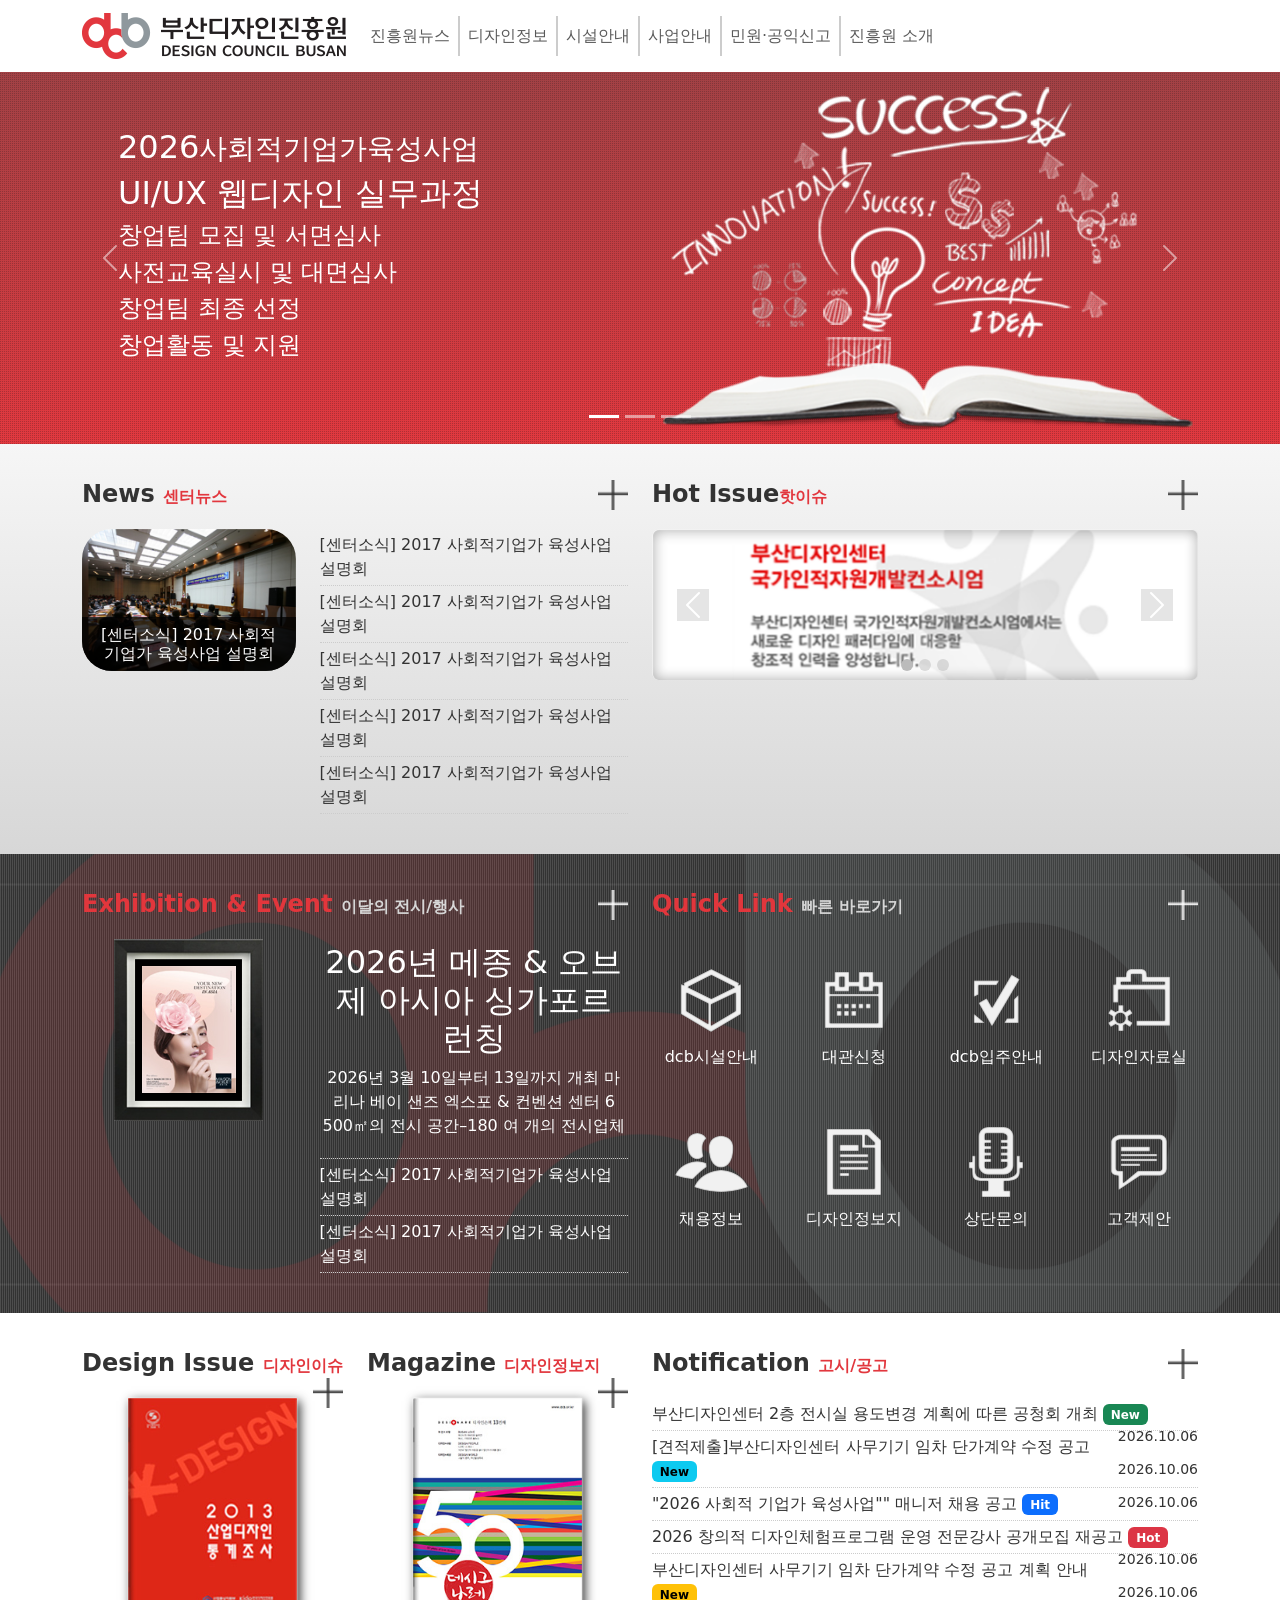
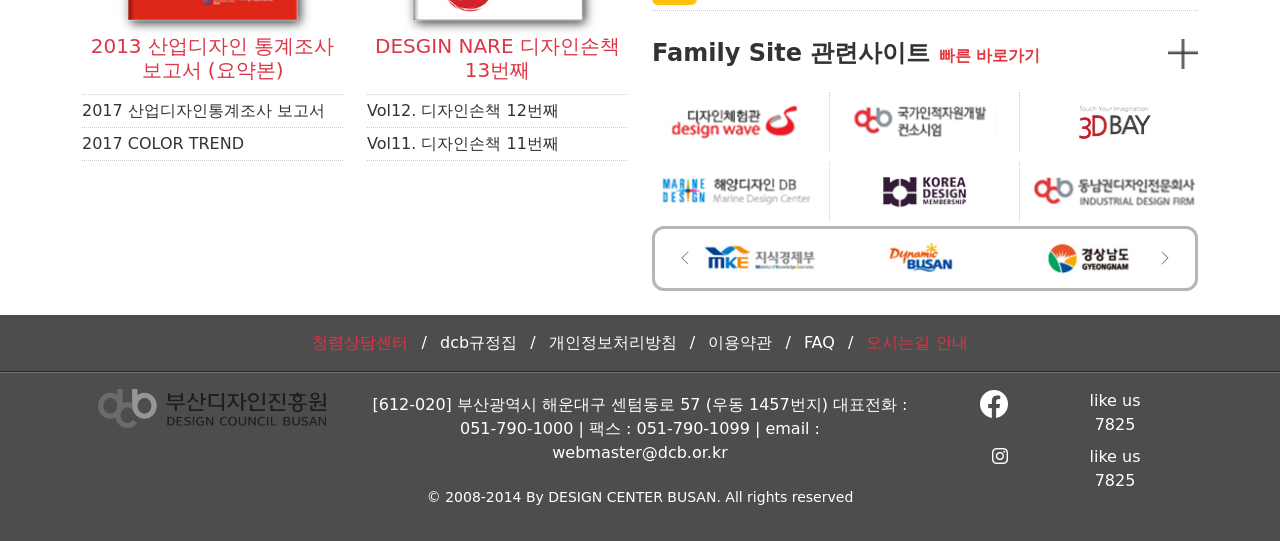
<file: index.html>
<!DOCTYPE html>
<html lang="en">
<head>
  <meta charset="UTF-8">
  <meta name="viewport" content="width=device-width, initial-scale=1.0">
  <title>HTML 기본구조</title>
  <link rel="stylesheet" href="css/bootstrap.min.css">
  <link rel="stylesheet" href="asset/bootstrap-icons/bootstrap-icons.min.css">
  <link rel="stylesheet" href="css/style.css">
</head>

<body>
  <div id="wrap">
    <header id="head">
      <nav class="navbar navbar-expand-lg">
        <div class="container">
          <a class="navbar-brand" href="/"><img src="img/logo.png" alt="부산디자인진흥원"></a>
          <button class="navbar-toggler" type="button" data-bs-toggle="collapse" data-bs-target="#head_nav" aria-controls="head_nav" aria-expanded="false" aria-label="Toggle navigation">
            <span class="navbar-toggler-icon"></span>
          </button>
          <div class="collapse navbar-collapse" id="head_nav">
            <ul class="navbar-nav me-auto mb-2 mb-lg-0">
              <li class="nav-item dropdown">
                <a class="nav-link dropdown-toggle" href="#" role="button" data-bs-toggle="dropdown" aria-expanded="false">
                 진흥원뉴스
                </a>
                <ul class="dropdown-menu">
                  <li><a class="dropdown-item" href="#">고시/공고</a></li>
                  <li><a class="dropdown-item" href="#">유관기관 고시공고</a></li>
                  <li><a class="dropdown-item" href="#">진흥원소식</a></li>
                  <li><a class="dropdown-item" href="#">진흥원포토</a></li>
                  <li><a class="dropdown-item" href="#">글로벌허브 디자인 자산 확충</a></li>
                </ul>
              </li>
              <li class="nav-item dropdown">
                <a class="nav-link dropdown-toggle" href="#" role="button" data-bs-toggle="dropdown" aria-expanded="false">
                 디자인정보
                </a>
                <ul class="dropdown-menu">
                  <li><a class="dropdown-item" href="#">진흥원발간자료</a></li>
                  <li><a class="dropdown-item" href="#">디자인진로체험</a></li>
                  <li><a class="dropdown-item" href="#">동남권디자인전문회사</a></li>
                  <li><a class="dropdown-item" href="#">디자인컨설팅</a></li>
                </ul>
              </li>
              <li class="nav-item dropdown">
                <a class="nav-link dropdown-toggle" href="#" role="button" data-bs-toggle="dropdown" aria-expanded="false">
                 시설안내
                </a>
                <ul class="dropdown-menu">
                  <li><a class="dropdown-item" href="#">대관시설안내</a></li>
                  <li><a class="dropdown-item" href="#">대관요금안내</a></li>
                  <li><a class="dropdown-item" href="#">대관현황</a></li>
                  <li><a class="dropdown-item" href="#">대관신청</a></li>
                  <li><a class="dropdown-item" href="#">입주안내</a></li>
                  <li><a class="dropdown-item" href="#">임주기업안내</a></li>
                  <li><a class="dropdown-item" href="#">층별안내</a></li>
                  <li><a class="dropdown-item" href="#">주차안내</a></li>
                </ul>
              </li>
              <li class="nav-item dropdown">
                <a class="nav-link dropdown-toggle" href="#" role="button" data-bs-toggle="dropdown" aria-expanded="false">
                 사업안내
                </a>
                <ul class="dropdown-menu">
                  <li><a class="dropdown-item" href="#">사업종합안내</a></li>
                  <li><a class="dropdown-item" href="#">부산디자인 융합산업 세계화</a></li>
                  <li><a class="dropdown-item" href="#">세계디자인수도 부산 리더십</a></li>
                  <li><a class="dropdown-item" href="#">차세대 디자인산업 수도</a></li>
                  <li><a class="dropdown-item" href="#">글로벌허브 디자인 자산 확충</a></li>
                </ul>
              </li>
              <li class="nav-item dropdown">
                <a class="nav-link dropdown-toggle" href="#" role="button" data-bs-toggle="dropdown" aria-expanded="false">
                 민원·공익신고
                </a>
                <ul class="dropdown-menu">
                  <li><a class="dropdown-item" href="#">부패·공익신고</a></li>
                  <li><a class="dropdown-item" href="#">상담문의</a></li>
                  <li><a class="dropdown-item" href="#">청렴윤리경영</a></li>
                  <li><a class="dropdown-item" href="#">고객만족경영</a></li>
                </ul>
              </li>
              <li class="nav-item dropdown">
                <a class="nav-link dropdown-toggle" href="#" role="button" data-bs-toggle="dropdown" aria-expanded="false">
                 진흥원 소개
                </a>
                <ul class="dropdown-menu">
                  <li><a class="dropdown-item" href="#">인사말</a></li>
                  <li><a class="dropdown-item" href="#">비전</a></li>
                  <li><a class="dropdown-item" href="#">주요연혁</a></li>
                  <li><a class="dropdown-item" href="#">조직구성</a></li>
                  <li><a class="dropdown-item" href="#">인권경영</a></li>
                  <li><a class="dropdown-item" href="#">클린경영</a></li>
                  <li><a class="dropdown-item" href="#">찾아오시는길</a></li>
                </ul>
              </li>
            </ul>
          </div>
        </div>
      </nav>
    </header>
    <main id="contents">
      <section class="main01">
        <div class="container">
          <div id="main_img" class="carousel slide">
            <div class="carousel-indicators">
              <button type="button" data-bs-target="#main_img" data-bs-slide-to="0" class="active" aria-current="true" aria-label="Slide 1"></button>
              <button type="button" data-bs-target="#main_img" data-bs-slide-to="1" aria-label="Slide 2"></button>
              <button type="button" data-bs-target="#main_img" data-bs-slide-to="2" aria-label="Slide 3"></button>
            </div>
            <div class="carousel-inner">
              <div class="carousel-item active">
                <div class="row">
                  <div class="col-sm-6 text-white p-5">
                    <h2 class="my-2">2026<small>사회적기업가육성사업</small></h2>
                    <h2>UI/UX 웹디자인 실무과정</h2>
                    <div class="d-none d-sm-block">
                      <h4>창업팀 모집 및 서면심사</h4>
                      <h4>사전교육실시 및 대면심사</h4>
                      <h4>창업팀 최종 선정</h4>
                      <h4>창업활동 및 지원</h4>
                    </div>
                  </div>
                  <div class="col-sm-6">
                    <img src="img/01_main_img_01.png" alt="2026 UI/UX 웹디자인 실무과정 이미지">
                  </div>
                </div>
              </div>
              <div class="carousel-item">
                <div class="row">
                  <div class="col-sm-6 text-white p-5">
                    <h2 class="my-2">2027<small>사회적기업가육성사업</small></h2>
                    <h2>UI/UX 웹디자인 실무과정</h2>
                    <h4>창업팀 모집 및 서면심사</h4>
                    <h4>사전교육실시 및 대면심사</h4>
                    <h4>창업팀 최종 선정</h4>
                    <h4>창업활동 및 지원</h4>
                  </div>
                  <div class="col-sm-6">
                    <img src="img/01_main_img_01.png" alt="2027 UI/UX 웹디자인 실무과정 이미지">
                  </div>
                </div>
              </div>
              <div class="carousel-item">
                <div class="row">
                  <div class="col-sm-6 text-white p-5">
                    <h2 class="my-2">2028<small>사회적기업가육성사업</small></h2>
                    <h2>UI/UX 웹디자인 실무과정</h2>
                    <h4>창업팀 모집 및 서면심사</h4>
                    <h4>사전교육실시 및 대면심사</h4>
                    <h4>창업팀 최종 선정</h4>
                    <h4>창업활동 및 지원</h4>
                  </div>
                  <div class="col-sm-6">
                    <img src="img/01_main_img_01.png" alt="2028 UI/UX 웹디자인 실무과정 이미지">
                  </div>
                </div>
              </div>
            </div>
            <button class="carousel-control-prev" type="button" data-bs-target="#main_img" data-bs-slide="prev">
              <span class="carousel-control-prev-icon" aria-hidden="true"></span>
              <span class="visually-hidden">Previous</span>
            </button>
            <button class="carousel-control-next" type="button" data-bs-target="#main_img" data-bs-slide="next">
              <span class="carousel-control-next-icon" aria-hidden="true"></span>
              <span class="visually-hidden">Next</span>
            </button>
          </div>
        </div>
      </section>

      <section class="main02">
        <div class="container">
          <div class="row">
            <div class="col-12 col-md-6">
              <h3 class="main_title">
                News <small>센터뉴스</small>
                <a href="#"> <img src="img/more.png" alt="더보기"></a>
              </h3>
              <div class="row">
                <div class="col-sm-5">
                  <div class="bbs_img mb-3 mb-ms-0">
                    <img src="img/02_bbs_img.jpg" alt="센터뉴스사진">
                    <h4>[센터소식] 2017 사회적기업가 육성사업 설명회</h4>
                  </div>
                </div>
                <div class="col-sm-7">
                  <ul class="list-unstyled bbs_list">
                    <li>
                      <a href="#">[센터소식] 2017 사회적기업가 육성사업 설명회</a>
                    </li>
                    <li>
                      <a href="#">[센터소식] 2017 사회적기업가 육성사업 설명회</a>
                    </li>
                    <li>
                      <a href="#">[센터소식] 2017 사회적기업가 육성사업 설명회</a>
                    </li>
                    <li>
                      <a href="#">[센터소식] 2017 사회적기업가 육성사업 설명회</a>
                    </li>
                    <li>
                      <a href="#">[센터소식] 2017 사회적기업가 육성사업 설명회</a>
                    </li>
                  </ul>
                </div>
              </div>
            </div>
            <div class="col-12 col-md-6">
              <h3 class="main_title">
                Hot Issue<small>핫이슈</small>
                <a href="#"> <img src="img/more.png" alt="더보기"></a>
              </h3>
              <!--핫이슈캐러셀-->
              <div id="main_hot" class="carousel slide">
                <div class="carousel-indicators">
                  <button type="button" data-bs-target="#main_hot" data-bs-slide-to="0" class="active" aria-current="true" aria-label="Slide 1"></button>
                  <button type="button" data-bs-target="#main_hot" data-bs-slide-to="1" aria-label="Slide 2"></button>
                  <button type="button" data-bs-target="#main_hot" data-bs-slide-to="2" aria-label="Slide 3"></button>
                </div>
                <div class="carousel-inner">
                  <div class="carousel-item active">
                    <img src="img/02_hot_01.png" alt="핫이슈1">
                  </div>
                  <div class="carousel-item">
                    <img src="img/02_hot_01.png" alt="핫이슈2">
                  </div>
                  <div class="carousel-item">
                    <img src="img/02_hot_01.png" alt="핫이슈3">
                  </div>
                <button class="carousel-control-prev" type="button" data-bs-target="#main_hot" data-bs-slide="prev">
                  <span class="carousel-control-prev-icon" aria-hidden="true"></span>
                  <span class="visually-hidden">Previous</span>
                </button>
                <button class="carousel-control-next" type="button" data-bs-target="#main_hot" data-bs-slide="next">
                  <span class="carousel-control-next-icon" aria-hidden="true"></span>
                  <span class="visually-hidden">Next</span>
                </button>
                </div>
              </div>
              <!--핫이슈캐러셀-->
          </div>
        </div>
      </section>

      <section class="main03">
        <div class="container">
          <div class="row">
            <div class="col-sm-6">
              <h3 class="main_title reverse" >
                Exhibition & Event <small>이달의 전시/행사</small>
                <a href="#"> <img src="img/more.png" alt="더보기"></a>
              </h3>
              <div class="row">
                <div class="col-sm-5">
                  <div class="poster">
                    <img src="img/03_poster_img.jpg" alt="전시행사">
                  </div>
                </div>
                <div class="col-sm-7">
                  <ul class="list-unstyled bbs_list">
                    <li>
                      <a href="#" class="text-center">
                        <h2>2026년 메종 & 오브제 아시아 싱가포르 런칭</h2>
                        <p>
                          2026년 3월 10일부터 13일까지 개최 
                          마리나 베이 샌즈 엑스포 & 컨벤션 센터 
                          6 500㎡의 전시 공간–180 여 개의 전시업체 
                        </p>                       
                      </a>
                    </li>
                    <li>
                      <a href="#">[센터소식] 2017 사회적기업가 육성사업 설명회</a>
                    </li>
                    <li>
                      <a href="#">[센터소식] 2017 사회적기업가 육성사업 설명회</a>
                    </li>
                    
                  </ul>
                </div>
              </div>
            </div>
            <div class="col-sm-6">
              <h3 class="main_title reverse">
               Quick Link <small>빠른 바로가기</small>
                <a href="#"> <img src="img/more.png" alt="더보기"></a>
              </h3>
              <div class="row main_quick">
                <div class="col-4 col-sm-3">
                  <a href="#">
                    <img src="img/03_icon_01.png" alt="바로가기1">
                    <p>dcb시설안내</p>
                  </a>
                </div>
                <div class="col-4 col-sm-3">
                  <a href="#">
                    <img src="img/03_icon_02.png" alt="바로가기2">
                    <p>대관신청</p>
                  </a>
                </div>
                <div class="col-4 col-sm-3">
                  <a href="#">
                    <img src="img/03_icon_03.png" alt="바로가기3">
                    <p>dcb입주안내</p>
                  </a>
                </div>
                <div class="col-4 col-sm-3">
                  <a href="#">
                    <img src="img/03_icon_04.png" alt="바로가기4">
                    <p>디자인자료실</p>
                  </a>
                </div>
                <div class="col-4 col-sm-3">
                  <a href="#">
                    <img src="img/03_icon_05.png" alt="바로가기5">
                    <p>채용정보</p>
                  </a>
                </div>
                <div class="col-4 col-sm-3">
                  <a href="#">
                    <img src="img/03_icon_06.png" alt="바로가기6">
                    <p>디자인정보지</p>
                  </a>
                </div>
                <div class="col-4 col-sm-3 offset-2 offset-sm-0">
                  <a href="#">
                    <img src="img/03_icon_07.png" alt="바로가기7">
                    <p>상단문의</p>
                  </a>
                </div>
                <div class="col-4 col-sm-3">
                  <a href="#">
                    <img src="img/03_icon_08.png" alt="바로가기8">
                    <p>고객제안</p>
                  </a>
                </div>
              </div>
            </div>
          </div>
        </div>
      </section>

      <section class="main04">
        <div class="container">
          <div class="row">
            <div class="col-12 col-sm-6 col-md-3">
              <h3 class="main_title">
                Design Issue  <small>디자인이슈</small>
                <a href="#"> <img src="img/more.png" alt="더보기"></a>
              </h3>
              <div class="book mx-auto">
                <img src="img/04_book_01.jpg" class="w-100" alt="디자인이슈">
              </div>
              <ul class="list-unstyled bbs_list mt-auto mb-0">
                <li>
                  <a href="#" class="text-center">
                   <h4 class="h5 text-danger">2013 산업디자인 통계조사 보고서 (요약본)</h4>                   
                  </a>
                </li> 
                <li>
                  <a href="#">2017 산업디자인통계조사 보고서 </a>
                </li>
                <li>
                  <a href="#">2017 COLOR TREND</a>
                </li>
              </ul>
            </div>
            <div class="col-12 col-sm-6 col-md-3">
              <h3 class="main_title">
               Magazine  <small>디자인정보지</small>
                <a href="#"> <img src="img/more.png" alt="더보기"></a>
              </h3>
              <div class="book mx-auto">
                <img src="img/04_book_02.jpg" class="w-100" alt="디자인이슈">
              </div>
              <ul class="list-unstyled bbs_list mt-auto mb-0">
                <li>
                  <a href="#" class="text-center">
                   <h4 class="h5 text-danger">DESGIN NARE 디자인손책 13번째 </h4>                   
                  </a>
                </li>
                <li>
                  <a href="#">Vol12. 디자인손책 12번째  </a>
                </li>
                <li>
                  <a href="#">Vol11. 디자인손책 11번째 </a>
                </li>
              </ul>
            </div>
            <div class="col-12 col-sm-12 col-md-6">
                <h3 class="main_title">
                Notification  <small>고시/공고</small>
                  <a href="#"> <img src="img/more.png" alt="더보기"></a>
                </h3>
                <ul class="list-unstyled bbs_list">
                  <li>
                    <a href="#">부산디자인센터 2층 전시실 용도변경 계획에 따른 공청회 개최</a>
                    <span class="badge text-bg-success">New</span>
                    <small class="float-end">2026.10.06</small>
                  </li>
                  <li>
                    <a href="#">[견적제출]부산디자인센터 사무기기 임차 단가계약 수정 공고</a>
                    <span class="badge text-bg-info">New</span>
                    <small class="float-end">2026.10.06</small>
                  </li>
                  <li>
                    <a href="#">"2026 사회적 기업가 육성사업"" 매니저 채용 공고</a>
                    <span class="badge text-bg-primary">Hit</span>
                    <small class="float-end">2026.10.06</small>
                  </li>
                  <li>
                    <a href="#">2026 창의적 디자인체험프로그램 운영 전문강사 공개모집 재공고</a>
                    <span class="badge text-bg-danger">Hot</span>
                    <small class="float-end">2026.10.06</small>
                  </li>
                  <li>
                    <a href="#">부산디자인센터 사무기기 임차 단가계약 수정 공고 계획 안내</a>
                    <span class="badge text-bg-warning">New</span>
                    <small class="float-end">2026.10.06</small>
                  </li>
                </ul>
                <h3 class="main_title">
                Family Site 관련사이트 <small>빠른 바로가기</small>
                  <a href="#"> <img src="img/more.png" alt="더보기"></a>
                </h3>
                <div class="row site_list">
                  <div class="col-6 col-sm-4">
                    <a href="#" target="_blank">
                    <img src="img/04_site_01.png" alt="사이트1">
                    </a>
                  </div>
                  <div class="col-6 col-sm-4">
                    <a href="#" target="_blank">
                    <img src="img/04_site_02.png" alt="사이트2">
                    </a>
                  </div>
                  <div class="col-6 col-sm-4">
                    <a href="#" target="_blank">
                    <img src="img/04_site_03.png" alt="사이트3">
                    </a>
                  </div>
                  <div class="col-6 col-sm-4">
                    <a href="#" target="_blank">
                    <img src="img/04_site_04.png" alt="사이트4">
                    </a>
                  </div>
                  <div class="col-6 col-sm-4">
                    <a href="#" target="_blank">
                    <img src="img/04_site_05.png" alt="사이트5">
                    </a>
                  </div>
                  <div class="col-6 col-sm-4">
                    <a href="#" target="_blank">
                    <img src="img/04_site_06.png" alt="사이트6">
                    </a>
                  </div>
                </div>
              <!--배너시작-->
              <div id="main_banner" class="carousel slide" data-bs-theme="dark">
                <div class="carousel-inner">
                  <div class="carousel-item active">
                    <div class="row">
                      <div class="col-4">
                        <a href="#" target="_blank"><img src="img/04_link_01.jpg" alt="배너1"></a>
                      </div>
                      <div class="col-4">
                        <a href="#" target="_blank"><img src="img/04_link_02.jpg" alt="배너2"></a>
                      </div>
                      <div class="col-4">
                        <a href="#" target="_blank"><img src="img/04_link_03.jpg" alt="배너3"></a>
                      </div>
                    </div>
                  </div>
                  <div class="carousel-item">
                    <div class="row">
                      <div class="col-4">
                        <a href="#" target="_blank"><img src="img/04_link_02.jpg" alt="배너2"></a>
                      </div>
                      <div class="col-4">
                        <a href="#" target="_blank"><img src="img/04_link_03.jpg" alt="배너3"></a>
                      </div>
                      <div class="col-4">
                        <a href="#" target="_blank"><img src="img/04_link_01.jpg" alt="배너1"></a>
                      </div>
                    </div>
                  </div>
                  <div class="carousel-item">
                    <div class="row">
                      <div class="col-4">
                        <a href="#" target="_blank"><img src="img/04_link_03.jpg" alt="배너3"></a>
                      </div>
                      <div class="col-4">
                        <a href="#" target="_blank"><img src="img/04_link_01.jpg" alt="배너1"></a>
                      </div>
                      <div class="col-4">
                        <a href="#" target="_blank"><img src="img/04_link_02.jpg" alt="배너2"></a>
                      </div>
                    </div>
                  </div>
                  <button class="carousel-control-prev" type="button" data-bs-target="#main_banner" data-bs-slide="prev">
                    <span class="carousel-control-prev-icon" aria-hidden="true"></span>
                    <span class="visually-hidden">Previous</span>
                  </button>
                  <button class="carousel-control-next" type="button" data-bs-target="#main_banner" data-bs-slide="next">
                  <span class="carousel-control-next-icon" aria-hidden="true"></span>
                  <span class="visually-hidden">Next</span>
                  </button>
                </div>
              </div> 
              <!--배너종료-->
            </div>
          </div>
        </div>
      </section>

      </main>
    <footer id="foot">
      <div class="foot_link py-1 py-sm-3">
        <div class="container text-center">
          <ul class="list-inline mb-0">
            <li class="list-inline-item">
              <a href="#" class="text-danger">청렴상담센터</a> 
            </li>
            <li class="list-inline-item">/</li>
            <li class="list-inline-item">
              <a href="#"class="text-white">dcb규정집</a> 
            </li>
            <li class="list-inline-item">/</li>
            <li class="list-inline-item">
              <a href="#"class="text-white">개인정보처리방침</a> 
            </li>
            <li class="list-inline-item">/</li>
            <li class="list-inline-item">
              <a href="#"class="text-white">이용약관</a> 
            </li>
            <li class="list-inline-item">/</li>
            <li class="list-inline-item">
              <a href="#"class="text-white">FAQ</a> 
            </li>
            <li class="list-inline-item">/</li>
            <li class="list-inline-item">
              <a href="#"class="text-danger">오시는길 안내</a> 
            </li>
          </ul>
        </div>
      </div>
      <div class="foot_copy py-3">
        <div class="container">
          <div class="row text-center test-sm-start">
            <div class="col-12 col-md-3">
              <img src="img/logo_foot.png" alt="부산디자인진흥원">
            </div>
            <div class="col-12 col-md-6">
              <p class="p-1 p=sm-2 p=md=3">
                [612-020] 부산광역시 해운대구 센텀동로 57<br class="d-sm-none"> (우동 1457번지)
                <br class="d-sm-none">
                대표전화 : 051-790-1000 <br class="d-sm-none">
                <span class="d-none d-sm-inline">|</span> 
                팩스 : 051-790-1099<br class="d-sm-none">
                <span class="d-none d-sm-inline">|</span> 
                email : webmaster@dcb.or.kr 
              </p>
              <p><small> © 2008-2014 By DESIGN CENTER BUSAN.<br class="d-sm-none"> All rights reserved</small></p>
            </div>
            <div class="col-12 col-md-3">
              <dl class="row sns">
                <dt class="col-2 col-sm-4 h3 text-end">
                  <i class= "bi bi-facebook"></i>
                </dt>
                <dd class="col-4 col-sm-8 test-start">
                  like us <br><span class="sns_count">7825</span>
                </dd>
                <dt class="col-2 col-sm-4 text-end">
                  <i class= "bi bi-instagram "></i>
                </dt>
                <dd class="col-4 col-sm-8 test-start">
                  like us <br><span class="sns_count">7825</span>
                </dd>
              </dl>
            </div>
          </div>
        </div>
      </div>

      
    </footer>

  </div>
  <script src="/js/bootstrap.bundle.min.js"></script>
</body>
</html>
</file>
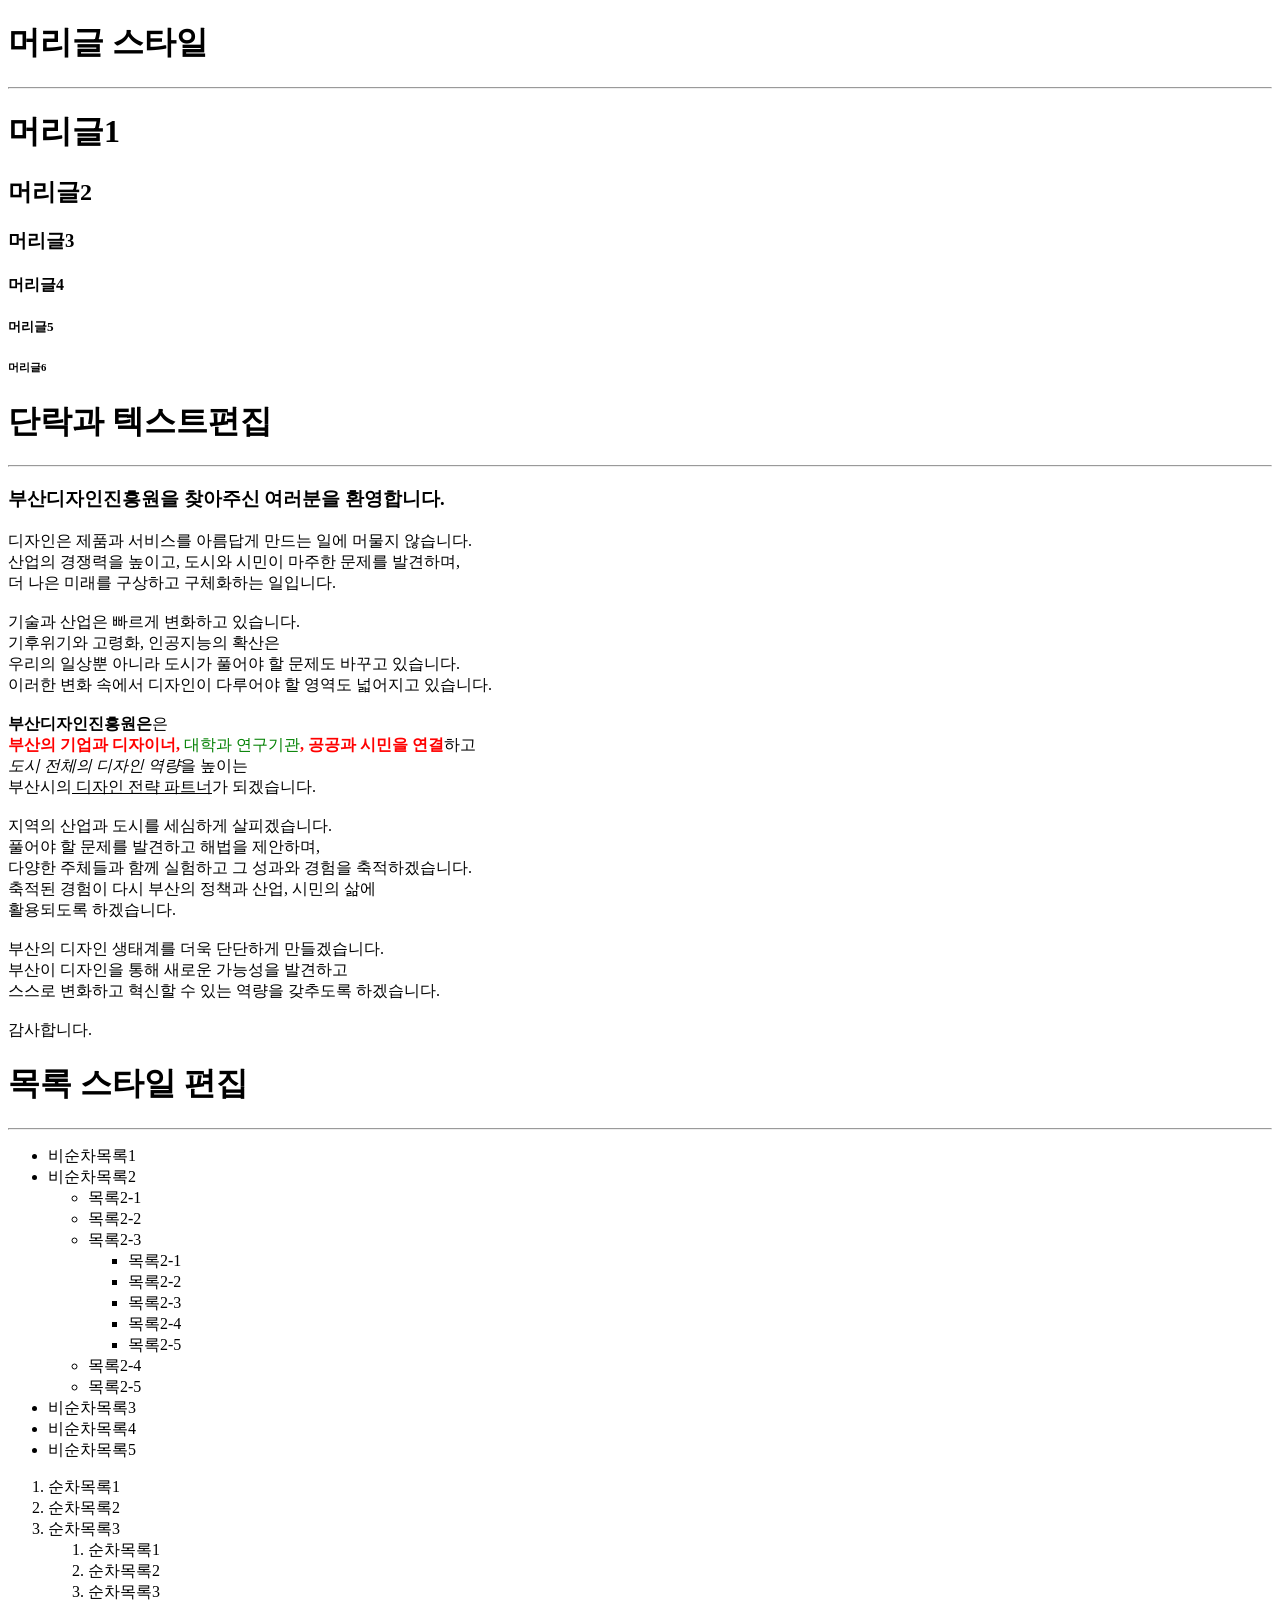
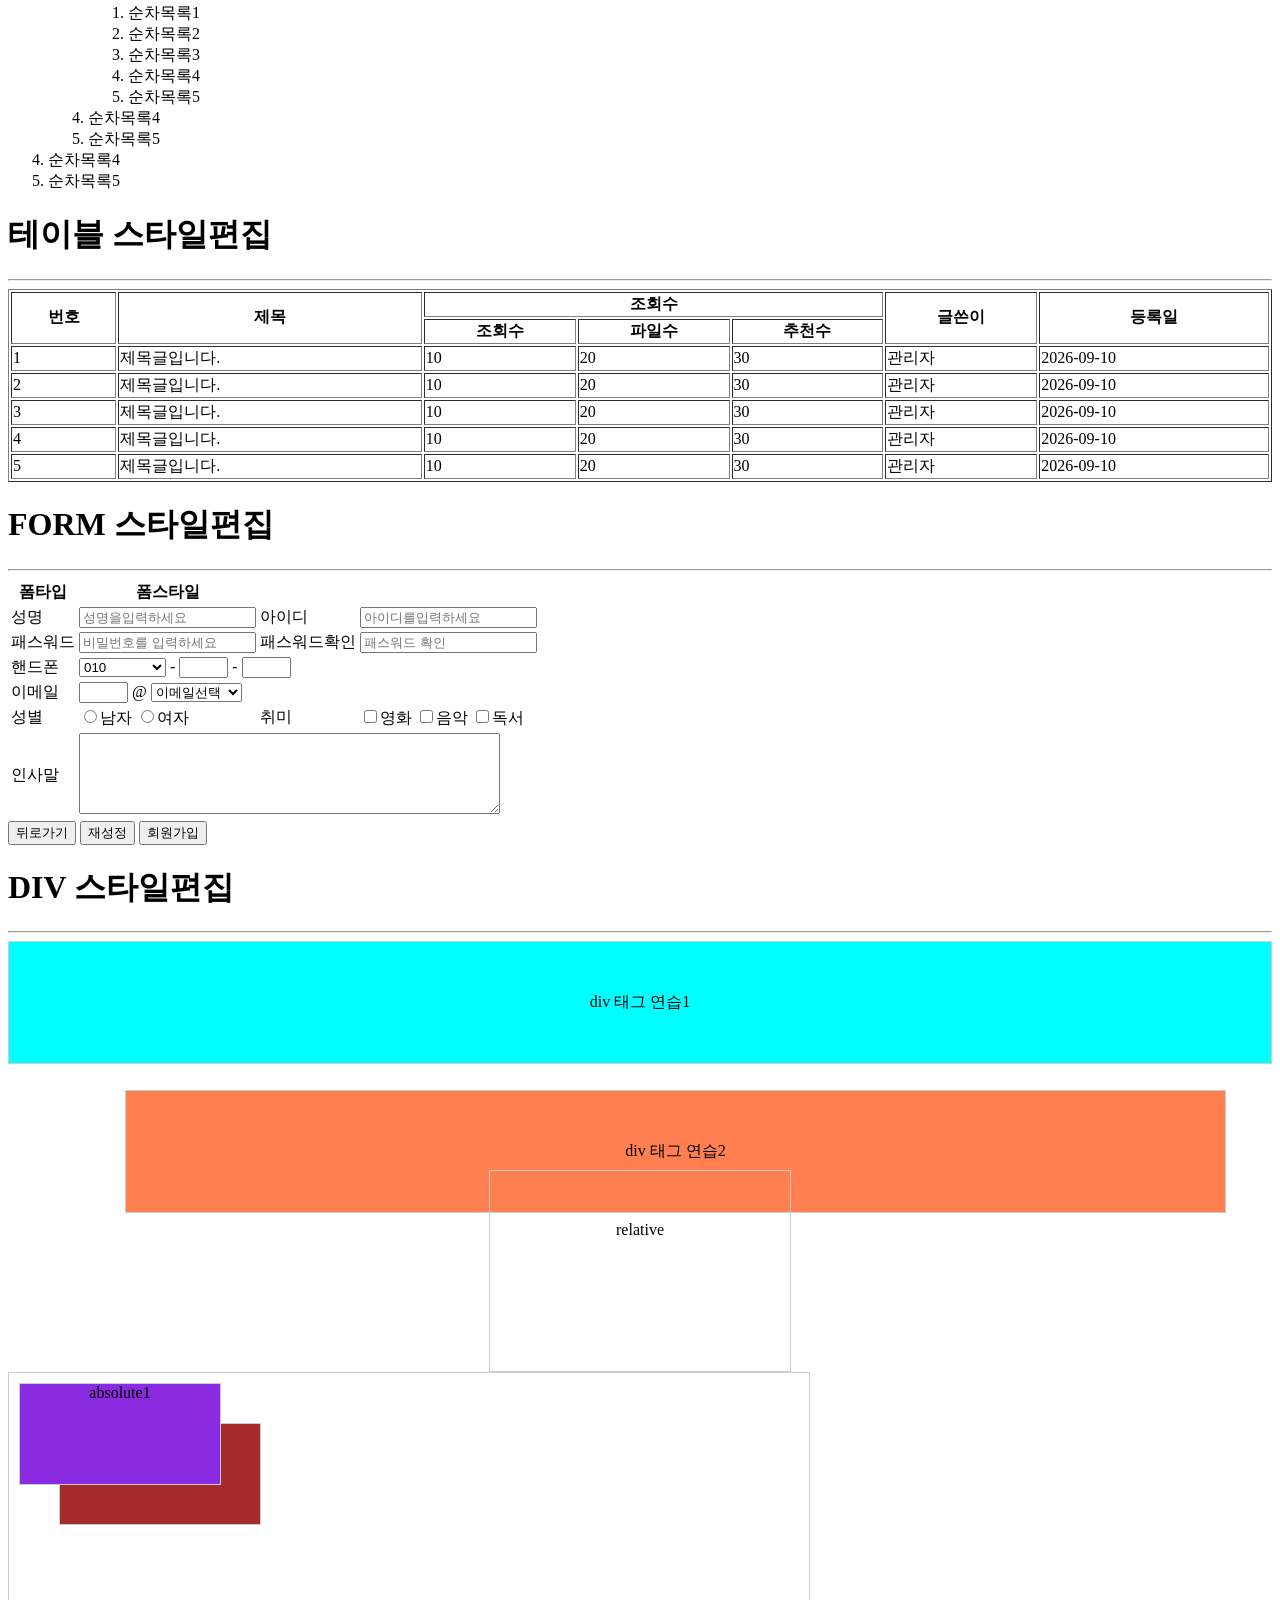
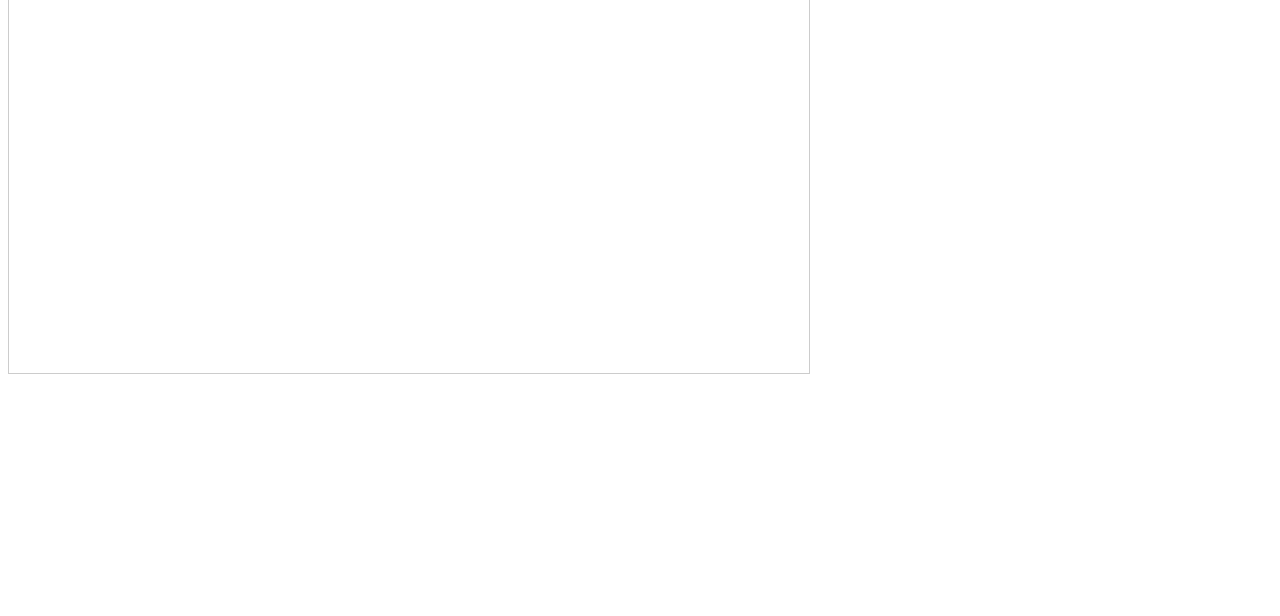
<file: basic.html>
<!DOCTYPE html>
<html lang="en">
<head>
  <meta charset="UTF-8">
  <meta name="viewport" content="width=device-width, initial-scale=1.0">
  <title>HTML 기본 연습</title>
</head>
<body>
  <!--머리글 스타일 시작-->
  <h1>머리글 스타일</h1>
  <hr>
  <h1>머리글1</h1>
  <h2>머리글2</h2>
  <h3>머리글3</h3>
  <h4>머리글4</h4>
  <h5>머리글5</h5>
  <h6>머리글6</h6>
  <!--단락과 텍스트편집-->
  <h1>단락과 텍스트편집</h1>
  <hr>
  <h3>부산디자인진흥원을 찾아주신 여러분을 환영합니다.</h3>
  <p>
    디자인은 제품과 서비스를 아름답게 만드는 일에 머물지 않습니다.<br>
    산업의 경쟁력을 높이고, 도시와 시민이 마주한 문제를 발견하며,<br>
    더 나은 미래를 구상하고 구체화하는 일입니다.<br>
    <br>
    기술과 산업은 빠르게 변화하고 있습니다.<br>
    기후위기와 고령화, 인공지능의 확산은<br>
    우리의 일상뿐 아니라 도시가 풀어야 할 문제도 바꾸고 있습니다.<br>
    이러한 변화 속에서 디자인이 다루어야 할 영역도 넓어지고 있습니다.<br>
    <br>
    <b>부산디자인진흥원은</b>은<br>
    <span style="color: red; font-weight: bold;">부산의 기업과 디자이너, <span style="color: green; font-weight: lighter;">대학과 연구기관</span>, 공공과 시민을 연결</span>하고<br>
    <i>도시 전체의 디자인 역량</i>을 높이는<br>
    부산시의<u> 디자인 전략 파트너</u>가 되겠습니다.<br>
    <br>
    지역의 산업과 도시를 세심하게 살피겠습니다.<br>
    풀어야 할 문제를 발견하고 해법을 제안하며,<br>
    다양한 주체들과 함께 실험하고 그 성과와 경험을 축적하겠습니다.<br>
    축적된 경험이 다시 부산의 정책과 산업, 시민의 삶에<br>
    활용되도록 하겠습니다.<br>
    <br>
    부산의 디자인 생태계를 더욱 단단하게 만들겠습니다.<br>
    부산이 디자인을 통해 새로운 가능성을 발견하고<br>
    스스로 변화하고 혁신할 수 있는 역량을 갖추도록 하겠습니다.<br>
    <br>
    감사합니다.
  </p>

  <!--목록 스타일 편집-->
  <h1>목록 스타일 편집</h1>
  <hr>
  <ul>
    <li>비순차목록1</li>
    <li>비순차목록2
      <ul>
        <li>목록2-1</li>
        <li>목록2-2</li>
        <li>목록2-3
          <ul>
            <li>목록2-1</li>
            <li>목록2-2</li>
            <li>목록2-3</li>
            <li>목록2-4</li>
            <li>목록2-5</li>
          </ul>
        </li>
        <li>목록2-4</li>
        <li>목록2-5</li>
      </ul>
    </li>
    <li>비순차목록3</li>
    <li>비순차목록4</li>
    <li>비순차목록5</li>
  </ul>

  <ol>
    <li>순차목록1</li>
    <li>순차목록2</li>
    <li>순차목록3
      <ol>
        <li>순차목록1</li>
        <li>순차목록2</li>
        <li>순차목록3
          <ol>
            <li>순차목록1</li>
            <li>순차목록2</li>
            <li>순차목록3</li>
            <li>순차목록4</li>
            <li>순차목록5</li>
          </ol>
        </li>
        <li>순차목록4</li>
        <li>순차목록5</li>
      </ol>
    </li>
    <li>순차목록4</li>
    <li>순차목록5</li>
  </ol>

  <!--테이블 스타일 편집-->
  <h1>테이블 스타일편집</h1>
  <hr>
  <table border="1" width="100%">
    <tr>
      <th rowspan="2">번호</th>
      <th rowspan="2">제목</th>
      <th colspan="3">조회수</th>
      <th rowspan="2">글쓴이</th>
      <th rowspan="2">등록일</th>
    </tr>
    <tr>
      <th>조회수</th>
      <th>파일수</th>
      <th>추천수</th>
    </tr>
    <tr>
      <td>1</td>
      <td>제목글입니다.</td>
      <td>10</td>
      <td>20</td>
      <td>30</td>
      <td>관리자</td>
      <td>2026-09-10</td>
    </tr>
    <tr>
      <td>2</td>
      <td>제목글입니다.</td>
      <td>10</td>
      <td>20</td>
      <td>30</td>
      <td>관리자</td>
      <td>2026-09-10</td>
    </tr>
    <tr>
      <td>3</td>
      <td>제목글입니다.</td>
      <td>10</td>
      <td>20</td>
      <td>30</td>
      <td>관리자</td>
      <td>2026-09-10</td>
    </tr>
    <tr>
      <td>4</td>
      <td>제목글입니다.</td>
      <td>10</td>
      <td>20</td>
      <td>30</td>
      <td>관리자</td>
      <td>2026-09-10</td>
    </tr>
    <tr>
      <td>5</td>
      <td>제목글입니다.</td>
      <td>10</td>
      <td>20</td>
      <td>30</td>
      <td>관리자</td>
      <td>2026-09-10</td>
    </tr>


  </table>

 <!--FORM 스타일 편집-->
  <h1>FORM 스타일편집</h1>
  <hr>
  <form name="user_regist" action="user_regist_ok.html">
    <table>
      <tr>
        <th>폼타입</th>
        <th>폼스타일</th>
      </tr>
      <tr>
        <td>
          <label for="user_name">성명</label>
        </td>
        <td>
          <input name="user_name" id="user_name" type="text" placeholder="성명을입력하세요" value="">
        </td>
        <td>
          <label for="user_id">아이디 </label>
        </td>
        <td>
          <input name="user_id" id="user_id" type="text" placeholder="아이디를입력하세요" value="">        
        </td>
      </tr>
      <tr>
        <td>
          <label for="user_pw">패스워드</label>
        </td>
        <td>
          <input name="user_pw" id="user_pw" type="password" placeholder="비밀번호를 입력하세요" value="">
        </td>
        <td>
          <label for="user_pw2">패스워드확인</label>
        </td>
        <td>
          <input name="user_pw2" id="user_pw2" type="password" placeholder="패스워드 확인" value="">
        </td>
      </tr>
      <tr>
        <td>
          <lable>핸드폰</lable>
        </td>
        <td colspan="3">
          <select name="hp1" id="hp1">
            <option value="">앞자리선텍</option> 
            <option value="010" selected>010</option>
            <option value="011">011</option>
            <option value="017">017</option>
          </select>
          -
          <input name="hp2" type="text" maxlength="4" size="4">
          -
          <input name="hp3" type="text" maxlength="4" size="4">
        </td>
      </tr>
      <tr>
        <td>
          <lable>이메일</lable>
        </td>
        <td colspan="3">
          <input name="email2" type="text" maxlength="4" size="4">
          @
          <select name="emaill" id="email1">
            <option value="">이메일선택</option> 
            <option value="naver.com" >naver.com</option>
            <option value="daum.net">daum.net</option>
            <option value="google.com">google.com</option>
          </select>
        </td>
      </tr>
      <tr>
        <td>
          <label>성별</label>
        </td>
        <td>
          <label><input type="radio" name="sex" value="남자"">남자</label>
          <label><input type="radio" name="sex" value="여자">여자</label>
        </td>
        <td>
          <label>취미</label>
        </td>
        <td>
          <input type="checkbox" name="hobby" id="hobby1" value="영화""><label for="hobby1">영화</label>
          <input type="checkbox" name="hobby" id="hobby2" value="음악""><label for="hobby2">음악</label>
          <input type="checkbox" name="hobby" id="hobby3" value="독서""><label for="hobby3">독서</label>

        </td>
      </tr>
    <tr>     
        <td>
          <label for="user_insa">인사말</label>
        </td>
        <td colspan="3">
          <textarea name="user_insa" id="user_insa" rows="5" cols="50"></textarea>
        </td>
      </tr>
    </table>
    <button type="button">뒤로가기</button>
    <button type="reset">재성정</button>
    <button type="submit">회원가입</button>
  </form>

  <style>
    div { border:1px #ccc solid; text-align: center;  }
    .div1 { background-color: aqua; padding: 50px 100px;}
    .div2 { background-color: coral; padding: 50PX; margin:  26px 46px 57px 117px;}
    .div3 { position: relative;padding: 50px; width: 200px; height: 100px; margin: -100px auto 0 auto;}
  
    .div_wrap {width: 800px; height: 600px; position: relative;}
    .div4 { position: absolute; width: 200px; height: 100px; background-color: blueviolet; top: 10PX; left: 10PX; z-index: 10;}
    .div5 { position: absolute; background-color:brown; width: 200px; height:100px; top:50px; left: 50px;}

  </style>
<!--DIV 스타일 편집-->
  <h1>DIV 스타일편집</h1>
  <hr>
  <div class="div1">div 태그 연습1</div>
  <div class="div2">div 태그 연습2</div>
  <div class="div3"> relative</div>
  

  <div class="div_wrap">
    <div class="div4"> absolute1</div>
    <div class="div5"> absolute2</div>
  </div>


  <br><br><br><br><br><br><br><br><br><br><br><br><br>

</body>
</html>
</file>
<file: css/style.css>
/*기본설정*/
body {color: #333;}
a {color: #333; text-decoration: none;}
a:hover {color: #E2373E;}

/*레이아웃*/
#wrap {}

#head {}
#head_nav .dropdown-toggle:after {display: none;}

#head_nav .nav-item {border-right: 2px #ccc solid;}
#head_nav .nav-item:last-child {border: none;}
#head_nav .nav-item .nav_link {font-weight: bold;  padding: 0 14px;}

#nav {}
.nav_logo{padding: 20px; margin: 20px; display: block;}
.nav_logo img { height: 40px;}

#contents {}
.main_title {font-weight: bold; padding: 12px 0; font-size: 24px;}
.main_title small {color:#E2373E; font-size: 16px;}
.main_title a { float: right;}
.main_title a img {height: 30px;}
.main_title.reverse {color: hsl(358, 75%, 55%);}
.main_title.reverse small {color: #D6D6D6;}

#foot {background: #4d4d4d; color: #fff;}
.foot_link {border-bottom: 1px solid #262626;}
.foot_copy {border-top: 1px solid #737373;}


/*메인스타일*/
.bbs_img{ position: relative; border-radius: 30px;}
.bbs_img img {max-width: 100%; border-radius: 30px; }
.bbs_img h4 {position: absolute; width: 100%; margin: 0; padding: 8px 12px; text-align: center; bottom: 0; background-color: rgba(0,0,0, 0.75); color: #fff; font-size: 16px; border-radius:0 0 30px 30px; }
.bbs_list li {border-bottom: 1px #ccc dotted; padding: 4px 0;}

.main01 {background-image: url(../img/01_bg.png), linear-gradient(180deg, #a24145 0%, #e2383f 100%);}

.main02, .main03, .main04 {padding: 24px 0px;}
.main02 {background: linear-gradient(0deg, #D7D7D7 0%, #E6E6E6 50%, #F6F6F6 100%);}
.main03 {
  background-image: url(../img/03_bg_02.png), url(../img/03_bg_01.png);
  background-size: cover, auto;
  background-repeat: no-repeat, repeat;
  background-position: center center,center;
  color: #fff;
}
.main03 a {color: #fff;}
.main03 .main_title a img {filter: brightness(0) invert(1);}
#main_img .carousel-item img { max-width: 100%;}
#main_img .carousel-control-next,
#main_img .carousel-control-prev {width: 5%;}



#main_hot .carousel-item > img { width: 100%;}
#main_hot .carousel-indicators {margin-bottom: 0;}
#main_hot .carousel-indicators [data-bs-target] { width: 12px; height: 12px; border-radius: 50%; background-color:#bbb;}
#main_hot .carousel-control-prev-icon,
#main_hot .carousel-control-next-icon {background-color: #ccc;}

#main_banner {border-radius: 12px; border: 3px solid #b6b6b6; background: #fff; padding: 10px 22px;}
#main_banner .carousel-item .row {margin: 0; align-items: center;}
#main_banner .carousel-item .col-4 {padding: 0 3px;}
#main_banner .carousel-item a { display: flex; justify-content: center; align-items: center;}
#main_banner .carousel-item img {width: 85%;max-width: 100%;height: auto;object-fit: contain;}
#main_banner .carousel-control-prev,
#main_banner .carousel-control-next { width: 16px; color: #333; font-size: 24px;}

.poster {
  background: url(../img/03_poster_bg.jpg) center no-repeat;background-size: 100% 100%; padding: 13% 13%; width: 70%; margin: 0 auto;
}
.poster img {width: 100%;}

.main_quick > div {text-align: center; padding: 16px 16px }

.book {width: 65%; box-shadow: #fff 0px 0px 2px, #333 3px 3px 10px ; margin-bottom: 10px;}
.main04 .bbs_list .h5 {min-height: 48px;}

.site_list > div{text-align: center; padding: 10px; margin:  5px 0; border-right: #ccc 1px dotted;}
.site_list img{ max-width: 100%; height: auto;object-fit: contain;}
.site_list > div:last-child{border: none;}
.site_list > div:nth-child(3n){border: none;}

.sns{}
.sns.sns_count{font-weight: bolder;}

@media (max-width: 575.98px){  
  .navbar-brand img{height: 32px;}
  #contents img {max-width: 100%;}
  .bbs_img {width: 70%; margin: 0 auto; margin-bottom: 50px;}
  .main_title {font-size: 23px;}
  .main_title small {font-size: 15px;}
  .site_list > div:nth-child(3n) {border-right: 1px dotted #ccc;}
  .site_list > div:nth-child(2n) {border-right: none;}

}
</file>
